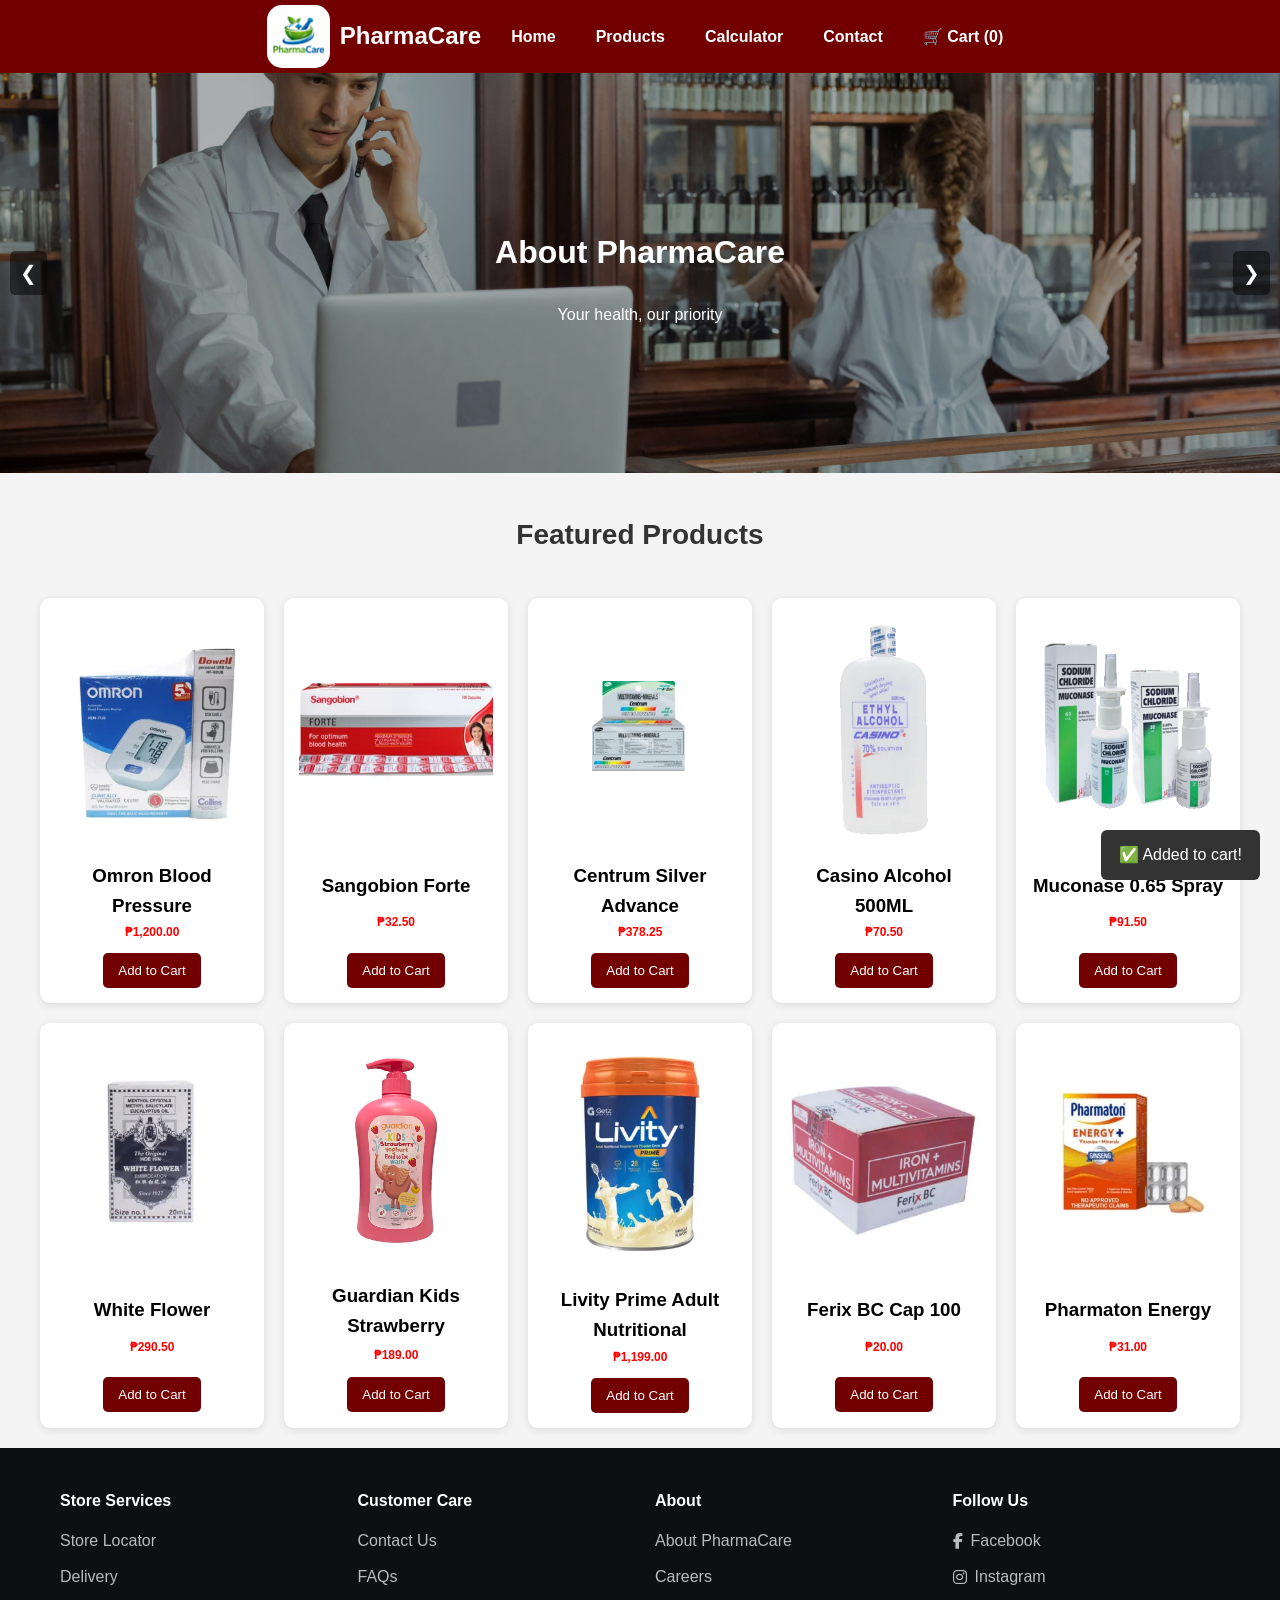
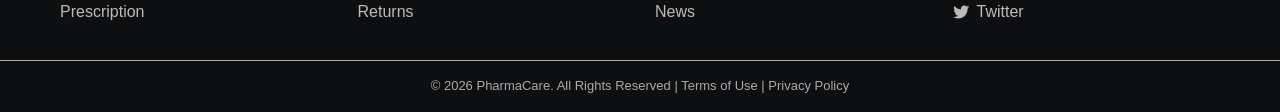
<file: index.html>
<!DOCTYPE html>
<html lang="en">
<head>
    <meta charset="UTF-8">
    <meta name="viewport" content="width=device-width, initial-scale=1.0">
    <link rel="stylesheet" href="styles.css">
     <link rel="stylesheet" href="https://cdnjs.cloudflare.com/ajax/libs/font-awesome/6.5.0/css/all.min.css">
     <link rel="icon" href="favicon.ico">
    <title>PharmaCare</title>
</head>
<body>

    <header>
        <nav class="navbar">
  <div class="logo">
    <img src="images/logo.png" width="63" height="63" alt="PharmaCare">
        <h1>PharmaCare</h1>
  </div>
  <ul class="nav-links">
    <li><a href="index.html" class="active">Home</a></li>
    <li><a href="products.html">Products</a></li>
    <li><a href="calculator.html">Calculator</a></li>
    <li><a href="contact.html">Contact</a></li>
    <li><a href="checkout.html">
    🛒 Cart (<span id="cart-count">0</span>)
    </a></li>
  </ul>
</nav>
    </header>

    <div class="hero">
    <div class="carousel">
        <img src="images/banner1.jpg" alt="Pharmacy banner" class="slide active">
        <img src="images/banner2.jpg" alt="Pharmacy banner" class="slide">
        <img src="images/banner3.jpg" alt="Pharmacy banner" class="slide">
    </div>

    <h1>About PharmaCare</h1>
    <p>Your health, our priority</p>

    <button class="prev">&#10094;</button>
    <button class="next">&#10095;</button>
</div>

    <main>

    <h2 class="section-title">Featured Products</h2>

    <div class="product-grid">
        <div class="product-card">
            <img src="images/product6.jpg" alt="Omron" class="product-img" data-caption="Omron Blood Pressure ₱1,200.00">
            <h3>Omron Blood Pressure</h3>
            <p class="price">₱1,200.00</p>
            <button class="add-to-cart" data-name="Omron Blood Pressure" data-price="1200">Add to Cart</button>
        </div>

        <div class="product-card">
            <img src="images/product7.jpg" alt="Sangobion" class="product-img" data-caption="Sangobion Forte ₱32.50">
            <h3>Sangobion Forte</h3>
            <p class="price">₱32.50</p>
            <button class="add-to-cart" data-name="Sangobion Forte" data-price="32.50">Add to Cart</button>
        </div>

        <div class="product-card">
            <img src="images/product8.jpg" alt="Centrum Silver" class="product-img" data-caption="Centrum Silver Advance ₱378.25">
            <h3>Centrum Silver Advance</h3>
            <p class="price">₱378.25</p>
            <button class="add-to-cart" data-name="Centrum Silver" data-price="378.25">Add to Cart</button>
        </div>

        <div class="product-card">
            <img src="images/product1.jpg" alt="Casino Alcohol" class="product-img" data-caption="Casino Alcohol 500ML ₱70.50">
            <h3>Casino Alcohol 500ML</h3>
            <p class="price">₱70.50</p>
            <button class="add-to-cart" data-name="Casino Alcohol" data-price="70.50">Add to Cart</button>
        </div>

        <div class="product-card">
            <img src="images/product2.jpg" alt="Muconase Spray" class="product-img" data-caption="Muconase 0.65 Spray ₱91.50">
            <h3>Muconase 0.65 Spray</h3>
            <p class="price">₱91.50</p>
            <button class="add-to-cart" data-name="Muconase 0.65 Spray" data-price="91.50">Add to Cart</button>
        </div>

        <div class="product-card">
            <img src="images/product3.jpg" alt="White Flower" class="product-img" data-caption="White Flower ₱290.50">
            <h3>White Flower</h3>
            <p class="price">₱290.50</p>
            <button class="add-to-cart" data-name="white flower" data-price="290.50">Add to Cart</button>
        </div>

        <div class="product-card">
            <img src="images/product4.jpg" alt="Guardian Kids" class="product-img" data-caption="Guardian Kids Strawberry ₱189.00">
            <h3>Guardian Kids Strawberry</h3>
            <p class="price">₱189.00</p>
            <button class="add-to-cart" data-name="Guardian Kids Strawberry" data-price="189.00">Add to Cart</button>
        </div>

        <div class="product-card">
            <img src="images/product5.jpg" alt="Livity Adult" class="product-img" data-caption="Livity Prime Adult Nutritional ₱1,199.00">
            <h3>Livity Prime Adult Nutritional</h3>
            <p class="price">₱1,199.00</p>
            <button class="add-to-cart" data-name="Livity Prime" data-price="1199">Add to Cart</button>
        </div>

        <div class="product-card">
            <img src="images/product9.jpg" alt="Ferix BC" class="product-img" data-caption="Ferix BC Cap 100 ₱20.00">
            <h3>Ferix BC Cap 100</h3>
            <p class="price">₱20.00</p>
            <button class="add-to-cart" data-name="Ferix BC Cap 100" data-price="20.00">Add to Cart</button>
        </div>

        <div class="product-card">
            <img src="images/product10.jpg" alt="Pharmaton" class="product-img" data-caption="Pharmaton Energy ₱31.00">
            <h3>Pharmaton Energy</h3>
            <p class="price">₱31.00</p>
            <button class="add-to-cart" data-name="Pharmaton Energy" data-price="31.00">Add to Cart</button>
        </div>
    </div>
</main>

<div id="toast"></div>

    <!--Lightbox section-->
    <div id="popup" class="popup">
    <span class="close-btn" id="closeBtn">&times;</span>
    <img id="popup-img" class="popup-img">
    <p class="caption" id="popup-caption"></p>
</div>

    <footer class="footer">
    <div class="footer-container">

        <div class="footer-col">
            <h3>Store Services</h3>
            <ul>
                <li><a href="#">Store Locator</a></li>
                <li><a href="#">Delivery</a></li>
                <li><a href="#">Prescription</a></li>
            </ul>
        </div>

        <div class="footer-col">
            <h3>Customer Care</h3>
            <ul>
                <li><a href="#">Contact Us</a></li>
                <li><a href="#">FAQs</a></li>
                <li><a href="#">Returns</a></li>
            </ul>
        </div>

        <div class="footer-col">
            <h3>About</h3>
            <ul>
                <li><a href="#">About PharmaCare</a></li>
                <li><a href="#">Careers</a></li>
                <li><a href="#">News</a></li>
            </ul>
        </div>

        <div class="footer-col">
    <h3>Follow Us</h3>
    <ul>
        <li><a href="#"><i class="fab fa-facebook-f"></i> Facebook</a></li>
        <li><a href="#"><i class="fab fa-instagram"></i> Instagram</a></li>
        <li><a href="#"><i class="fab fa-twitter"></i> Twitter</a></li>
    </ul>
 </div>
</div>

    <div class="footer-bottom">
        <div class="footer-inner">
        <p>© 2026 PharmaCare. All Rights Reserved | Terms of Use | Privacy Policy</p>
        </div>
    </div>
</footer>

<script src="script.js"></script>
    </body>
</html>
<!-- update -->
</file>
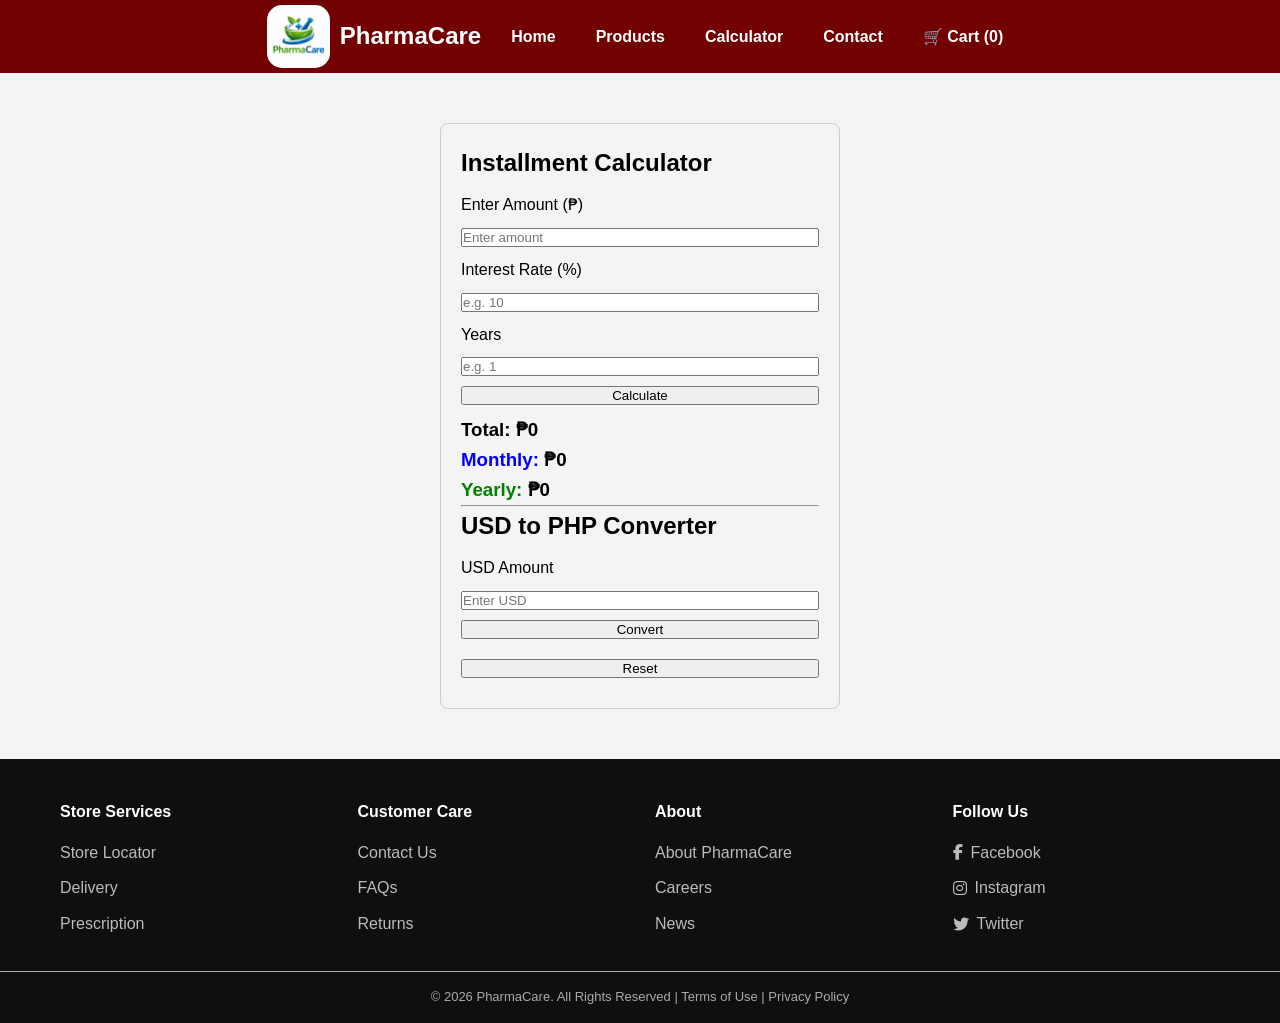
<file: calculator.html>
<!DOCTYPE html>
<html lang="en">
<head>
    <meta charset="UTF-8">
    <meta name="viewport" content="width=device-width, initial-scale=1.0">
    <link rel="stylesheet" href="styles.css">
    <link rel="stylesheet" href="https://cdnjs.cloudflare.com/ajax/libs/font-awesome/6.5.0/css/all.min.css">
    <link rel="icon" href="favicon.ico">
    <title>Installment Payment Calculator</title>
</head>
 
<body>
    <header>
        <nav class="navbar">
  <div class="logo">
    <img src="images/logo.png" width="63" height="63" alt="PharmaCare">
        <h1>PharmaCare</h1>
  </div>
  <ul class="nav-links">
    <li><a href="index.html" class="active">Home</a></li>
    <li><a href="products.html">Products</a></li>
    <li><a href="calculator.html">Calculator</a></li>
    <li><a href="contact.html">Contact</a></li>
    <li><a href="checkout.html">
    🛒 Cart (<span id="cart-count">0</span>)
    </a></li>
  </ul>
</nav>
    </header>

<div class="calculator">

  <h2>Installment Calculator</h2>

  <label>Enter Amount (₱)</label>
  <input type="number" id="price" placeholder="Enter amount">

  <label>Interest Rate (%)</label>
  <input type="number" id="rate" placeholder="e.g. 10">

  <label>Years</label>
  <input type="number" id="years" placeholder="e.g. 1">

  <button onclick="calculate()">Calculate</button>

  <h3>Total: ₱<span id="total">0</span></h3>
  <h3><span class="label-monthly">Monthly:</span> ₱<span id="monthly">0</span></h3>
  <h3><span class="label-yearly">Yearly:</span> ₱<span id="yearly">0</span></h3>

  <hr>

  <h2>USD to PHP Converter</h2>

  <label>USD Amount</label>
  <input type="number" id="usd" placeholder="Enter USD">

  <button onclick="convert()">Convert</button>

  <h3 id="result"></h3>

  <button onclick="resetAll()">Reset</button>

</div>

<footer class="footer">
      <div class="footer-container">

        <div class="footer-col">
            <h3>Store Services</h3>
            <ul>
                <li><a href="#">Store Locator</a></li>
                <li><a href="#">Delivery</a></li>
                <li><a href="#">Prescription</a></li>
            </ul>
        </div>

        <div class="footer-col">
            <h3>Customer Care</h3>
            <ul>
                <li><a href="#">Contact Us</a></li>
                <li><a href="#">FAQs</a></li>
                <li><a href="#">Returns</a></li>
            </ul>
        </div>

        <div class="footer-col">
            <h3>About</h3>
            <ul>
                <li><a href="#">About PharmaCare</a></li>
                <li><a href="#">Careers</a></li>
                <li><a href="#">News</a></li>
            </ul>
        </div>

        <div class="footer-col">
    <h3>Follow Us</h3>
    <ul>
        <li><a href="#"><i class="fab fa-facebook-f"></i> Facebook</a></li>
        <li><a href="#"><i class="fab fa-instagram"></i> Instagram</a></li>
        <li><a href="#"><i class="fab fa-twitter"></i> Twitter</a></li>
    </ul>
 </div>
</div>

    <div class="footer-bottom">
        <div class="footer-inner">
        <p>© 2026 PharmaCare. All Rights Reserved | Terms of Use | Privacy Policy</p>
        </div>
    </div>
</footer>

<script src="script.js"></script>
    
</body>
</html>
</file>
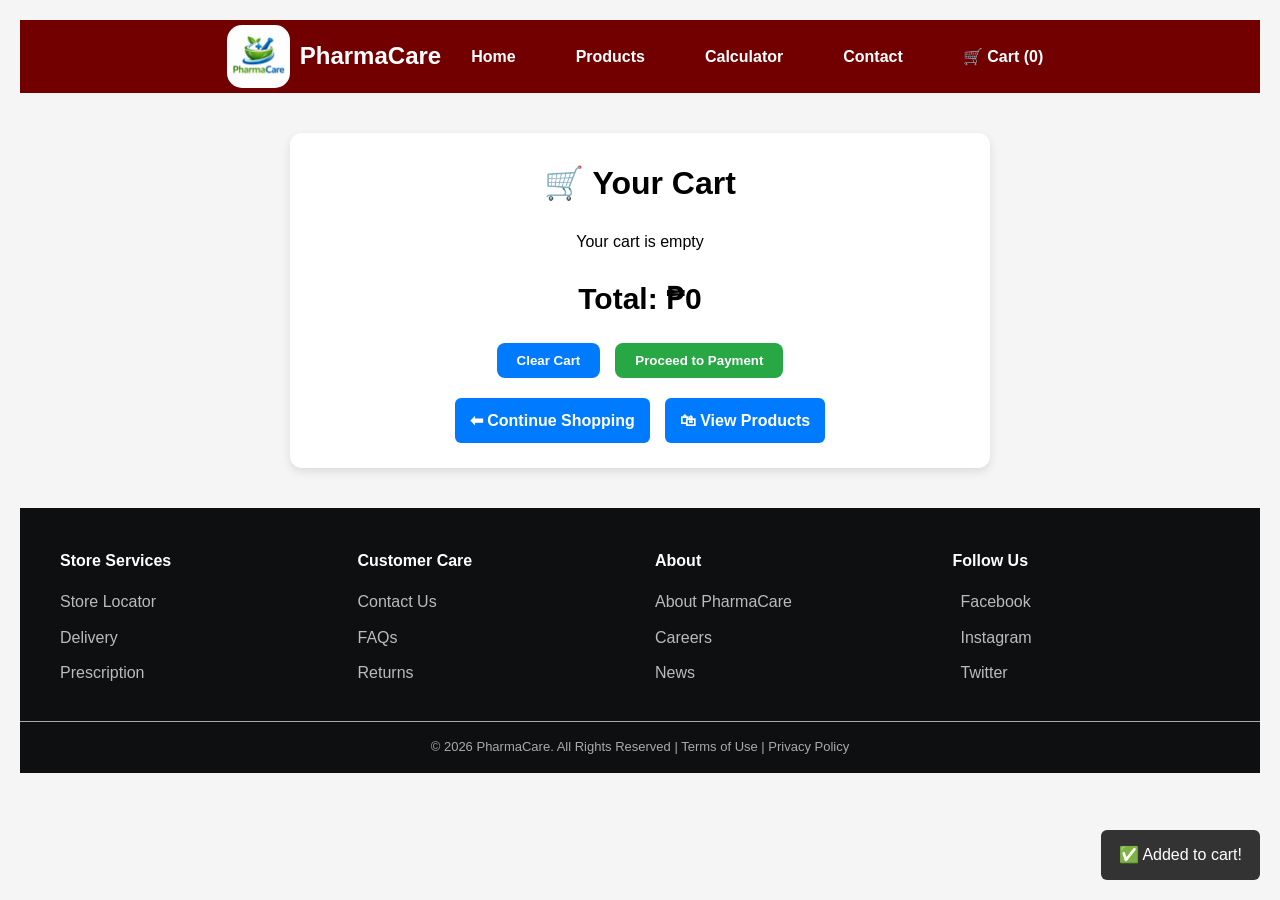
<file: checkout.html>
<!DOCTYPE html>
<html lang="en">
<head>
<meta charset="UTF-8">
<meta name="viewport" content="width=device-width, initial-scale=1.0">
<title>Checkout</title>
<link rel="stylesheet" href="styles.css">

<style>
body {
    background: #f5f5f5;
    font-family: Arial, sans-serif;
    margin: 0;
    padding: 20px;
}

h1 {
    text-align: center;
}

#cart-items {
    max-width: 700px;
    margin: auto;
}

.cart-item {
    display: flex;
    justify-content: space-between;
    align-items: center;
    background: white;
    padding: 15px;
    margin-bottom: 10px;
    border-radius: 10px;
    box-shadow: 0 2px 5px rgba(0,0,0,0.1);
}

.qty-controls {
    display: flex;
    align-items: center;
    gap: 10px;
}

.qty-controls button {
    padding: 5px 10px;
    border: none;
    cursor: pointer;
    background: #333;
    color: white;
    border-radius: 5px;
}

.remove-btn {
    background: red;
    color: white;
    border: none;
    padding: 5px 10px;
    border-radius: 5px;
    cursor: pointer;
}

.cart-summary {
    text-align: center;
    margin-top: 20px;
}

.checkout-actions {
    display: flex;
    justify-content: center;
    gap: 10px;
    margin-top: 20px;
}

.checkout-actions button {
    padding: 10px 20px;
    border: none;
    cursor: pointer;
    border-radius: 8px;
}

#clear {
    background: #999;
    color: white;
}

#checkout {
    background: green;
    color: white;
}

nav {
    background-color: #720000;
    padding: 15px 20px;
}

.nav-links {
    list-style: none;
    display: flex;
    justify-content: flex-end;
    gap: 20px;
    margin: 0;
    padding: 0;
}

.nav-links a {
    color: white;
    text-decoration: none;
    font-weight: bold;
}

.nav-links a:hover {
    color: #720000;
}

.cart-container {
    max-width: 700px;
    margin: 40px auto;
    background: white;
    padding: 25px;
    border-radius: 12px;
    box-shadow: 0 4px 10px rgba(0,0,0,0.1);
}

/* Center title */
.cart-container h1 {
    text-align: center;
}

/* Items spacing */
#cart-items {
    margin-top: 20px;
}

/* Total section */
.cart-summary {
    text-align: center;
    margin-top: 20px;
    font-size: 20px;
    font-weight: bold;
}

/* Buttons layout */
.checkout-actions {
    display: flex;
    justify-content: center;
    gap: 15px;
    margin-top: 20px;
}

/* Buttons style */
.checkout-actions button {
    padding: 10px 20px;
    border: none;
    border-radius: 8px;
    cursor: pointer;
    font-weight: bold;
}

/* Specific buttons */
#clear {
    background: #007bff;
    color: white;
}

#checkout {
    background: #28a745;
    color: white;
}

.back-shop {
    display: flex;
    justify-content: center;
    gap: 15px;
    margin-top: 20px;
}

.back-btn {
    text-decoration: none;
    padding: 10px 15px;
    background: #007bff;
    color: white;
    border-radius: 6px;
    font-weight: bold;
    transition: 0.2s;
}

.back-btn:hover {
    background: #0056b3;
}
</style>

</head>
<body>
    <header>
    <nav class="navbar">
        <div class="logo">
            <img src="images/logo.png" width="63" height="63" alt="PharmaCare">
         <h1>PharmaCare</h1>
        </div>
    <ul class="nav-links">
        <li><a href="index.html">Home</a></li>
        <li><a href="products.html">Products</a></li>
        <li><a href="calculator.html">Calculator</a></li>
        <li><a href="contact.html">Contact</a></li>
        <li><a href="checkout.html">
            🛒 Cart (<span id="cart-count">0</span>)
        </a></li>
    </ul>
</nav>
    </header>

    <div id="toast"></div>
    
<div class="cart-container">

    <h1>🛒 Your Cart</h1>

    <div id="cart-items"></div>

    <div class="cart-summary">
        <h2>Total: ₱<span id="total">0</span></h2>
    </div>

    <div class="checkout-actions">
        <button id="clear">Clear Cart</button>
        <button id="checkout">Proceed to Payment</button>
    </div>

    <div class="back-shop">
    <a href="index.html" class="back-btn">⬅ Continue Shopping</a>
    <a href="products.html" class="back-btn">🛍 View Products</a>
 </div>
</div>

<footer class="footer">
    <div class="footer-container">

        <div class="footer-col">
            <h3>Store Services</h3>
            <ul>
                <li><a href="#">Store Locator</a></li>
                <li><a href="#">Delivery</a></li>
                <li><a href="#">Prescription</a></li>
            </ul>
        </div>

        <div class="footer-col">
            <h3>Customer Care</h3>
            <ul>
                <li><a href="#">Contact Us</a></li>
                <li><a href="#">FAQs</a></li>
                <li><a href="#">Returns</a></li>
            </ul>
        </div>

        <div class="footer-col">
            <h3>About</h3>
            <ul>
                <li><a href="#">About PharmaCare</a></li>
                <li><a href="#">Careers</a></li>
                <li><a href="#">News</a></li>
            </ul>
        </div>

        <div class="footer-col">
    <h3>Follow Us</h3>
    <ul>
        <li><a href="#"><i class="fab fa-facebook-f"></i> Facebook</a></li>
        <li><a href="#"><i class="fab fa-instagram"></i> Instagram</a></li>
        <li><a href="#"><i class="fab fa-twitter"></i> Twitter</a></li>
    </ul>
 </div>
</div>

    <div class="footer-bottom">
        <div class="footer-inner">
        <p>© 2026 PharmaCare. All Rights Reserved | Terms of Use | Privacy Policy</p>
        </div>
    </div>
</footer>

<script src="script.js"></script>

    </body>
</html>
</file>
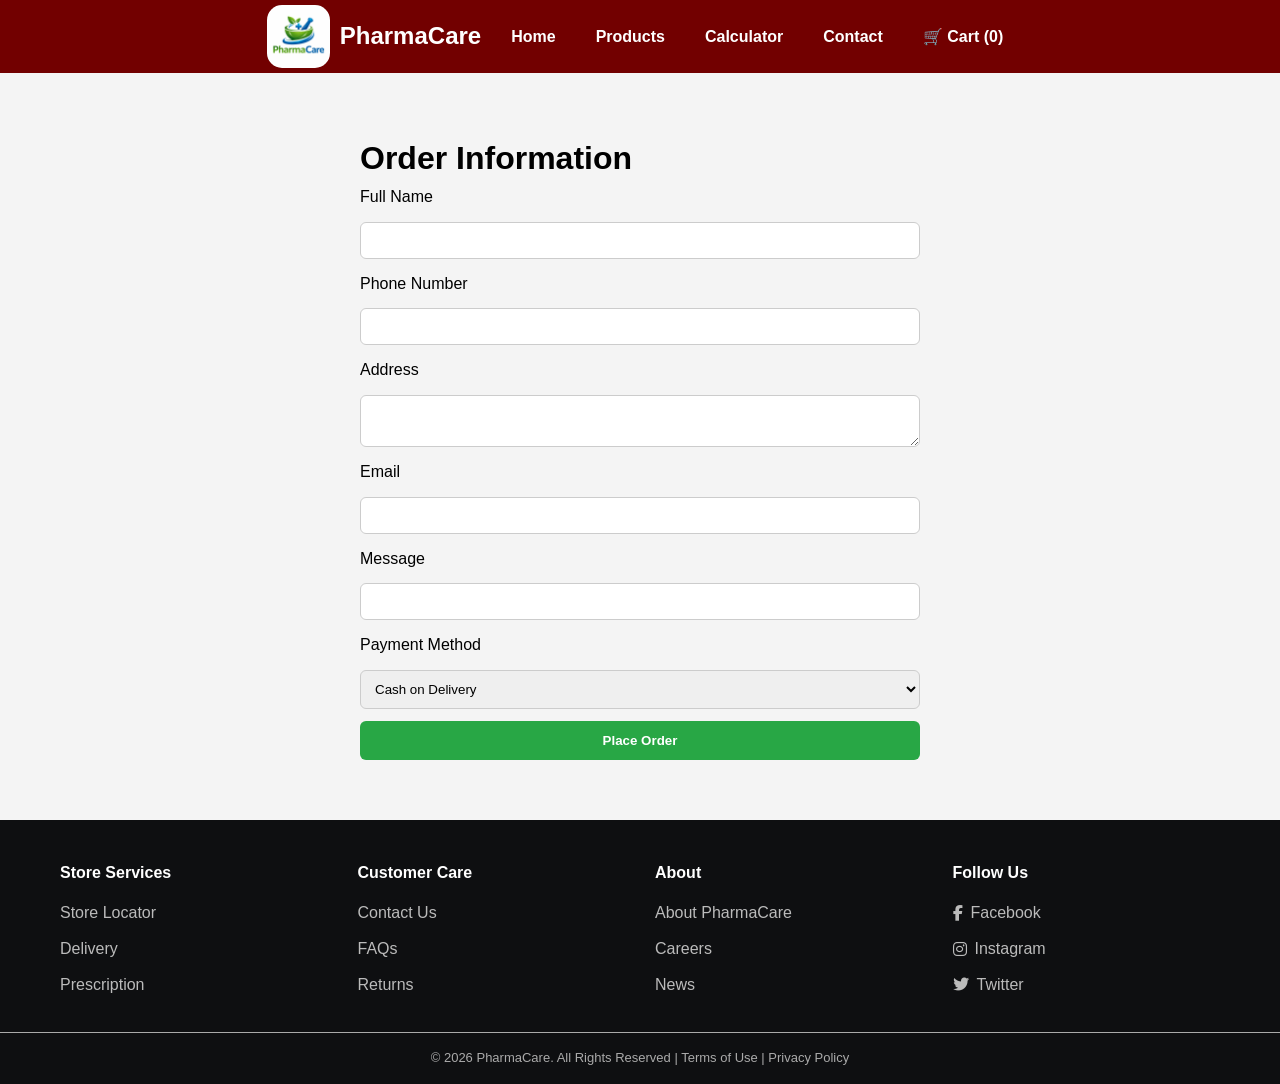
<file: contact.html>
<!DOCTYPE html>
<html>
<head>
    <meta charset="UTF-8">
    <meta name="viewport" content="width=device-width, initial-scale=1.0">
     <link rel="stylesheet" href="https://cdnjs.cloudflare.com/ajax/libs/font-awesome/6.5.0/css/all.min.css">
     <link rel="icon" href="favicon.ico">
    <title>Contact / Order Form</title>
    <link rel="stylesheet" href="styles.css">
</head>
<style>

</style>
<body>
    <header>
<nav class="navbar">
    <div class="logo">
        <img src="images/logo.png" width="63" height="63" alt="PharmaCare">
    <h1>PharmaCare</h1>
    </div>
    <ul class="nav-links">
    <li><a href="index.html" class="active">Home</a></li>
    <li><a href="products.html">Products</a></li>
    <li><a href="calculator.html">Calculator</a></li>   
    <li><a href="contact.html" class="active">Contact</a></li>
    <li><a href="checkout.html">
    🛒 Cart (<span id="cart-count">0</span>)
    </a></li>
  </ul>
</nav>
    </header>
    <div id="toast"></div>
    
<div class="contact-container">

    <h1>Order Information</h1>

    <form id="order-form" class="contact-form">

        <label>Full Name</label>
        <input type="text" required>

        <label>Phone Number</label>
        <input type="tel" required>

        <label>Address</label>
        <textarea required></textarea>

        <label>Email</label>
        <input type="email">

        <label>Message</label>
        <input type="text">

        <label>Payment Method</label>
        <select>
            <option>Cash on Delivery</option>
            <option>Online Payment</option>
        </select>

        <button type="submit">Place Order</button>

    </form>

</div>

<footer class="footer">
    <div class="footer-container">

        <div class="footer-col">
            <h3>Store Services</h3>
            <ul>
                <li><a href="#">Store Locator</a></li>
                <li><a href="#">Delivery</a></li>
                <li><a href="#">Prescription</a></li>
            </ul>
        </div>

        <div class="footer-col">
            <h3>Customer Care</h3>
            <ul>
                <li><a href="#">Contact Us</a></li>
                <li><a href="#">FAQs</a></li>
                <li><a href="#">Returns</a></li>
            </ul>
        </div>

        <div class="footer-col">
            <h3>About</h3>
            <ul>
                <li><a href="#">About PharmaCare</a></li>
                <li><a href="#">Careers</a></li>
                <li><a href="#">News</a></li>
            </ul>
        </div>

        <div class="footer-col">
    <h3>Follow Us</h3>
    <ul>
        <li><a href="#"><i class="fab fa-facebook-f"></i> Facebook</a></li>
        <li><a href="#"><i class="fab fa-instagram"></i> Instagram</a></li>
        <li><a href="#"><i class="fab fa-twitter"></i> Twitter</a></li>
    </ul>
 </div>
</div>

    <div class="footer-bottom">
        <div class="footer-inner">
        <p>© 2026 PharmaCare. All Rights Reserved | Terms of Use | Privacy Policy</p>
        </div>
    </div>
</footer>

<script>
document.getElementById("order-form").addEventListener("submit", function(e) {
    e.preventDefault();
    alert("Order placed successfully ✅ We will contact you soon!");
});
</script>

</body>
</html>
</file>
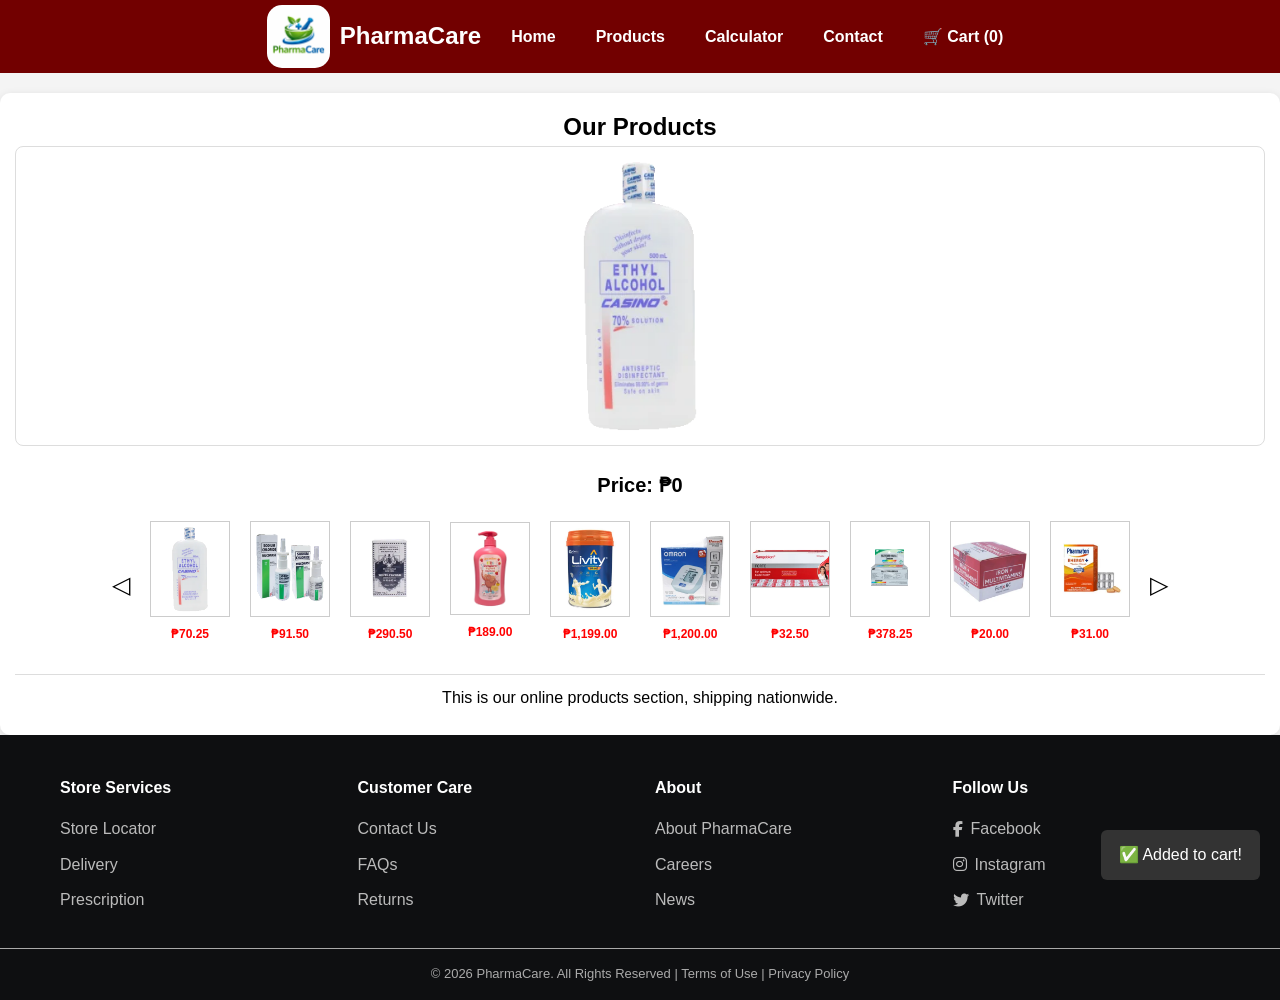
<file: products.html>
<!DOCTYPE html>
<html lang="en">
<head>
    <meta charset="UTF-8">
    <meta name="viewport" content="width=device-width, initial-scale=1.0">
    <link rel="stylesheet" href="styles.css">
     <link rel="stylesheet" href="https://cdnjs.cloudflare.com/ajax/libs/font-awesome/6.5.0/css/all.min.css">
     <link rel="icon" href="favicon.ico">
    <title>Our Products</title>
</head>

<body>
    <header>
        <nav class="navbar">
  <div class="logo">
     <img src="images/logo.png" width="63" height="63" alt="PharmaCare">
    <h1>PharmaCare</h1>
  </div>
  <ul class="nav-links">
    <li><a href="index.html" class="active">Home</a></li>
    <li><a href="products.html">Products</a></li>
    <li><a href="calculator.html">Calculator</a></li>
    <li><a href="contact.html">Contact</a></li>
    <li><a href="checkout.html">
    🛒 Cart (<span id="cart-count">0</span>)
    </a></li>
  </ul>
</nav>
    </header>

    <div id="toast"></div>

  <div class="product">
    <h2>Our Products</h2>

    <!-- MAIN IMAGE -->
    <img id="largeImage" class="large-image" src="images/product1.jpg">

    <!-- SELECTED PRODUCT PRICE -->
    <h3>Price: ₱<span id="product-price">0</span></h3>

    <!-- IMAGE GALLERY -->
    <div class="image-gallery">

        <!-- LEFT ARROW -->
        <span class="arrow" onclick="prevImage()">&#9665;</span>

        <!-- PRODUCT ITEMS -->
        <div class="product-item">
            <img src="images/product1.jpg" data-price="70.25" onclick="changeImage(this)">
            <p class="price">₱70.25</p>
        </div>

        <div class="product-item">
            <img src="images/product2.jpg" data-price="91.50" onclick="changeImage(this)">
            <p class="price">₱91.50</p>
        </div>

        <div class="product-item">
            <img src="images/product3.jpg" data-price="290.50" onclick="changeImage(this)">
            <p class="price">₱290.50</p>
        </div>

        <div class="product-item">
            <img src="images/product4.jpg" data-price="189.00" onclick="changeImage(this)">
            <p class="price">₱189.00</p>
        </div>

        <div class="product-item">
            <img src="images/product5.jpg" data-price="1199.00" onclick="changeImage(this)">
            <p class="price">₱1,199.00</p>
        </div>

        <div class="product-item">
            <img src="images/product6.jpg" data-price="1200.00" onclick="changeImage(this)">
            <p class="price">₱1,200.00</p>
        </div>

        <div class="product-item">
            <img src="images/product7.jpg" data-price="32.50" onclick="changeImage(this)">
            <p class="price">₱32.50</p>
        </div>

        <div class="product-item">
            <img src="images/product8.jpg" data-price="378.25" onclick="changeImage(this)">
            <p class="price">₱378.25</p>
        </div>

        <div class="product-item">
            <img src="images/product9.jpg" data-price="20.00" onclick="changeImage(this)">
            <p class="price">₱20.00</p>
        </div>

        <div class="product-item">
            <img src="images/product10.jpg" data-price="31.00" onclick="changeImage(this)">
            <p class="price">₱31.00</p>
        </div>

        <!-- RIGHT ARROW -->
        <span class="arrow" onclick="nextImage()">&#9655;</span>

    </div>

    <!-- DESCRIPTION -->
    <div class="description">
        <p>This is our online products section, shipping nationwide.</p>
    </div>
</div>

   <footer class="footer">
    <div class="footer-container">

        <div class="footer-col">
            <h3>Store Services</h3>
            <ul>
                <li><a href="#">Store Locator</a></li>
                <li><a href="#">Delivery</a></li>
                <li><a href="#">Prescription</a></li>
            </ul>
        </div>

        <div class="footer-col">
            <h3>Customer Care</h3>
            <ul>
                <li><a href="#">Contact Us</a></li>
                <li><a href="#">FAQs</a></li>
                <li><a href="#">Returns</a></li>
            </ul>
        </div>

        <div class="footer-col">
            <h3>About</h3>
            <ul>
                <li><a href="#">About PharmaCare</a></li>
                <li><a href="#">Careers</a></li>
                <li><a href="#">News</a></li>
            </ul>
        </div>

        <div class="footer-col">
    <h3>Follow Us</h3>
    <ul>
        <li><a href="#"><i class="fab fa-facebook-f"></i> Facebook</a></li>
        <li><a href="#"><i class="fab fa-instagram"></i> Instagram</a></li>
        <li><a href="#"><i class="fab fa-twitter"></i> Twitter</a></li>
    </ul>
 </div>
</div>

    <div class="footer-bottom">
        <div class="footer-inner">
        <p>© 2026 PharmaCare. All Rights Reserved | Terms of Use | Privacy Policy</p>
        </div>
    </div>
</footer>

<script src="script.js"></script>

    </body>
</html>
</file>
<file: styles.css>
/* ===== RESET ===== */
* {
    margin: 0;
    padding: 0;
    box-sizing: border-box; /* fixes spacing & overflow issues */
}

/* ===== BODY ===== */
body {
    margin: 0;
    font-family: Arial, sans-serif;
    line-height: 1.6;
    background-color: #f4f4f4;
    overflow-x: hidden;

}

/* ===== NAVBAR ===== */
.navbar {
    display: flex;
    justify-content: center;
    align-items: center;
    background-color: #720000;
    padding: 5px 15px;
    position: sticky;
    top: 0;
    z-index: 100;
}

.logo {
    display: flex;
    align-items: center;
    gap: 10px;
}

.logo img {
    display: flex;
    width: 63px;
    height: 63px;
    border-radius: 15px;
}

.logo h1 {
    display: block;
    width: 100%;
    color: white;
    font-size: 24px;
}

.nav-links {
    list-style: none;
    display: flex;
}

.nav-links li {
    margin-left: 20px;
}

.nav-links a {
    text-decoration: none;
    color: white;
    font-weight: bold;
    padding: 5px 10px;
    border-radius: 4px;
    transition: 0.3s;
}

.nav-links a:hover {
    background-color: #720000;
    background: white;
}

/* ===== HERO SECTION ===== */
.hero {
    position: relative;
    width: 100%;
    min-height: 400px;
    display: flex;
    flex-direction: column;
    justify-content: center;
    align-items: center;
    text-align: center;
    color: white;
    overflow: hidden;
    padding: 60px 20px;
}

.hero::before {
    content: '';
    position: absolute;
    top: 0; left: 0;
    width: 100%; height: 100%;
    background: rgba(0,0,0,0.3);
    z-index: 1;
}

.hero h1,
.hero p {
    position: relative;
    background: none;
    z-index: 2;
    margin: 0.5em 0;
    max-width: 900px;
}

/* ===== CAROUSEL ===== */
.carousel {
    position: absolute;
    top: 0; left: 0;
    width: 100%; height: 100%;
}

.slide {
    position: absolute;
    top: 0; left: 0;
    width: 100%; height: 100%;
    object-fit: cover;
    opacity: 0;
    transition: opacity 1s ease-in-out;
    z-index: 0;
}

.slide.active {
    opacity: 1;
    z-index: 0;
}

/* ===== CAROUSEL BUTTONS ===== */
.prev, .next {
    position: absolute;
    top: 50%;
    transform: translateY(-50%);
    background: rgba(0,0,0,0.5);
    color: white;
    border: none;
    padding: 12px 18px;
    cursor: pointer;
    font-size: 20px;
    z-index: 3;
    border-radius: 5px;
    transition: background 0.3s ease;
}

.prev:hover, .next:hover {
    background: rgba(0,0,0,0.8);
}

.prev { left: 20px; }
.next { right: 20px; }

/* ===== PRODUCT GRID ===== */
.product-grid {
    display: grid;
    grid-template-columns: repeat(auto-fit, minmax(220px, 1fr));
    gap: 20px;
    padding: 20px 40px;
    align-items: stretch;
}

.product-card {
    display: flex;
    flex-direction: column;
    justify-content: space-between;
    align-items: center;
    height: 100%;       /* make all cards stretch */
}

/* ===== PRODUCT CARD ===== */
.product, .product-card {
    background: #fff;
    border-radius: 10px;
    box-shadow: 0 2px 8px rgba(0,0,0,0.1);
    padding: 15px;
    text-align: center;
    transition: transform 0.3s;
}

.product:hover, .product-card:hover {
    transform: translateY(-5px);
}

main h2 {
    text-align: center;   /* center the text */
    margin: 40px 0 20px;  /* top/bottom spacing */
    font-size: 28px;      /* adjust size if needed */
    color: #333;          /* optional: match site colors */
}

.product h3 {
    font-size: 20px;
    text-align: center;
    margin-bottom: 10px;
    
}

.product-img, .product img.large-image {
    width: 100%;
    max-height: 300px;
    object-fit: contain;
    border-radius: 8px;
    margin-bottom: 15px;
}

.product-img:hover {
    opacity: 0.8;
}

.price {
    color: #e94e4e;
    font-weight: bold;
    margin: 10px 0;
}

.buy-btn, .product button, .add-to-cart {
    padding: 10px 15px;
    border: none;
    border-radius: 5px;
    cursor: pointer;
    background-color: #720000;
    color: white;
    transition: background 0.2s;
}

/* ===== CART LINK ===== */
.cart-item {
    display: flex;
    justify-content: space-between;
    align-items: center;
    background: white;
    padding: 15px;
    margin-bottom: 10px;
    border-radius: 10px;
    box-shadow: 0 2px 5px rgba(0,0,0,0.1);
}

.qty-controls {
    display: flex;
    align-items: center;
    gap: 10px;
}

.qty-controls button {
    padding: 5px 12px;
    border: none;
    background: #333;
    color: white;
    border-radius: 5px;
    cursor: pointer;
}

.qty-controls span {
    font-weight: bold;
}

.remove-btn {
    background: red;
    color: white;
    border: none;
    padding: 5px 10px;
    border-radius: 5px;
    cursor: pointer;
}

.product {
    margin-top: 20px;
}

.large-image {
    width: 100%;
    height: auto;
    border: 1px solid #ddd;
}

.image-gallery {
    display: flex;
    justify-content: center;
    align-items: center;
    flex-wrap: wrap;
    margin: 10px 0;
}

.image-gallery img {
    width: 80px;
    margin: 5px;
    cursor: pointer;
    border: 1px solid #ccc;
}

.image-gallery img:hover {
    border: 2px solid #333;
}

.arrow {
    font-size: 24px;
    cursor: pointer;
    margin: 0 10px;
    user-select: none;
}

.description {
    margin-top: 15px;
    padding: 10px;
    border-top: 1px solid #ddd;
}

/*====== POPUP LIGHTBOX ======= */
.popup {
    display: none;   
    position: fixed;
    z-index: 1000;
    left: 0;
    top: 0;
    width: 100%;
    height: 100%;
    background-color: rgba(0,0,0,0.9);
    align-items: center;
    justify-content: center;
    flex-direction: column;
}

.popup-img {
    max-width: 80%;
    max-height: 70%;
    margin-bottom: 15px;
}

.caption {
    color: white;
    font-size: 18px;
    text-align: center;
}

.close-btn {
    position: absolute;
    top: 20px;
    right: 30px;
    font-size: 30px;
    color: white;
    cursor: pointer;
}

/* ===== FOOTER ===== */
footer {
    width: 100%;
}
.footer {
    background: #0e0f11;
    color: white;
    width: 100%;
    padding: 40px 0 0;   /* ❗ remove left/right padding */
    box-sizing: border-box;  /* ensure padding included in width */
}

.footer-container {
    display: grid;
    grid-template-columns: repeat(4, 1fr);
    gap: 30px;
    max-width: 1200px;
    margin: 0 auto;   /* center container */
    padding: 0 20px;  /* extra padding for small screens */
}

.footer-col {
    display: flex;
    flex-direction: column;
    min-width: 200px;
}

.footer-col h3 {
    margin-bottom: 15px;
    font-size: 16px;
    font-weight: bold;
}

.footer-col ul {
    list-style: none;
    padding: 0;
}

.footer-col ul li {
    margin-bottom: 10px;
}

.footer-col ul li a {
    color: #bbb;
    text-decoration: none;
    display: flex;
    align-items: center;
    gap: 8px;
    transition: all 0.3s ease;
}

.footer-col ul li a:hover {
    color: #e94e4e;
    transform: translateX(5px);
}

.footer-col ul li a:hover .fa-facebook-f { color: #1877f2; }
.footer-col ul li a:hover .fa-instagram  { color: #e4405f; }
.footer-col ul li a:hover .fa-twitter    { color: #1da1f2; }

/* ====== Footer Bottom Section ===== */
.footer-bottom {
    width: 100%;
    border-top: 1px solid #aaa;
    margin-top: 25px;
}

.footer-bottom p {
    max-width: 1200px;
    margin: 0 auto;
    padding: 15px 20px;
    text-align: center;
    font-size: 13px;
    color: #aaa;
}

.footer-inner {
    max-width: 1200px;
    margin: 0 auto;
    text-align: center;
    padding: 0 20px;
    font-size: 13px;
    color: #aaa;
}
/* make links inline and centered */
.footer-bottom a {
    color: #aaa;
    text-decoration: none;
    margin: 0 5px;
}

.footer-bottom a:hover {
    text-decoration: underline;
}

.prev, .next {
    position: absolute;
    top: 50%;
    transform: translateY(-50%);
    background: rgba(0,0,0,0.5);
    color: white;
    border: none;
    padding: 10px;
    cursor: pointer;
    z-index: 10;
}

.prev { left: 10px; }
.next { right: 10px; }

/* ===== MEDIA RESPONSIVE ===== */
@media screen and (max-width: 768px) {
    .hero { padding: 40px 15px; min-height: 300px; }
    .prev, .next { padding: 8px 12px; font-size: 18px; }
    .hero h1 { font-size: 24px; }
    .hero p  { font-size: 16px; }
    .footer-container { grid-template-columns: repeat(2, 1fr); gap: 20px; }
}

@media screen and (max-width: 480px) {
    .footer-container { grid-template-columns: 1fr; gap: 15px; }
    .product-img, .product img.large-image { max-height: 180px; }
    .image-gallery img.small-image { width: 40px; height: 40px; }
}

/* ===== NAVBAR FIX ===== */
.navbar a {
    color: white;
    text-decoration: none;
}

.navbar a:hover {
    color: #720000;
}

/* ===== CONTACT PAGE LAYOUY ===== */
.contact-container {
    max-width: 600px;
    margin: 40px auto;
    padding: 20px;
    
}

/* ===== FORM STRUCTURE ===== */
.contact-form {
    display: flex;
    flex-direction: column;
    gap: 12px;
}

.contact-form input,
.contact-form textarea,
.contact-form select {
    padding: 10px;
    border: 1px solid #ccc;
    border-radius: 6px;
    width: 100%;
    box-sizing: border-box;
}

.contact-form button {
    padding: 12px;
    background: #28a745;
    color: white;
    border: none;
    cursor: pointer;
    border-radius: 6px;
    font-weight: bold;
}

.contact-form button:hover {
    background: #218838;
}
/* ====== TOAST SECTION ====== */
#toast {
    position: fixed;
    bottom: 20px;
    right: 20px;
    background: #333;
    color: white;
    padding: 12px 18px;
    border-radius: 6px;
    opacity: 0;
    transform: translateY(20px);
    transition: 0.3s ease;
    z-index: 999;
}

#toast.show {
    opacity: 1;
    transform: translateY(0);
}

.product-item {
    display: flex;
    flex-direction: column;
    align-items: center;
    margin: 5px;
}

.product-item img {
    width: 80px;
}

.price {
    font-size: 12px;
    margin-top: 3px;
    color: red;
}

body {
    font-family: Arial, sans-serif;
}    
.calculator label,
.calculator input,
.calculator button {
    display: block;
    width: 100%;
    margin: 10px 0;
}
#result {
    margin-top: 20px;
    font-weight: bold;
}
.label-monthly {
    color: blue;
    font-weight: bold;
}
.label-yearly {
    color: green;
    font-weight: bold;
}
.calculator {
    max-width: 400px;
    margin: 50px auto;
    padding: 20px;
    border: 1px solid #ccc;
    border-radius: 8px;
}
</file>
